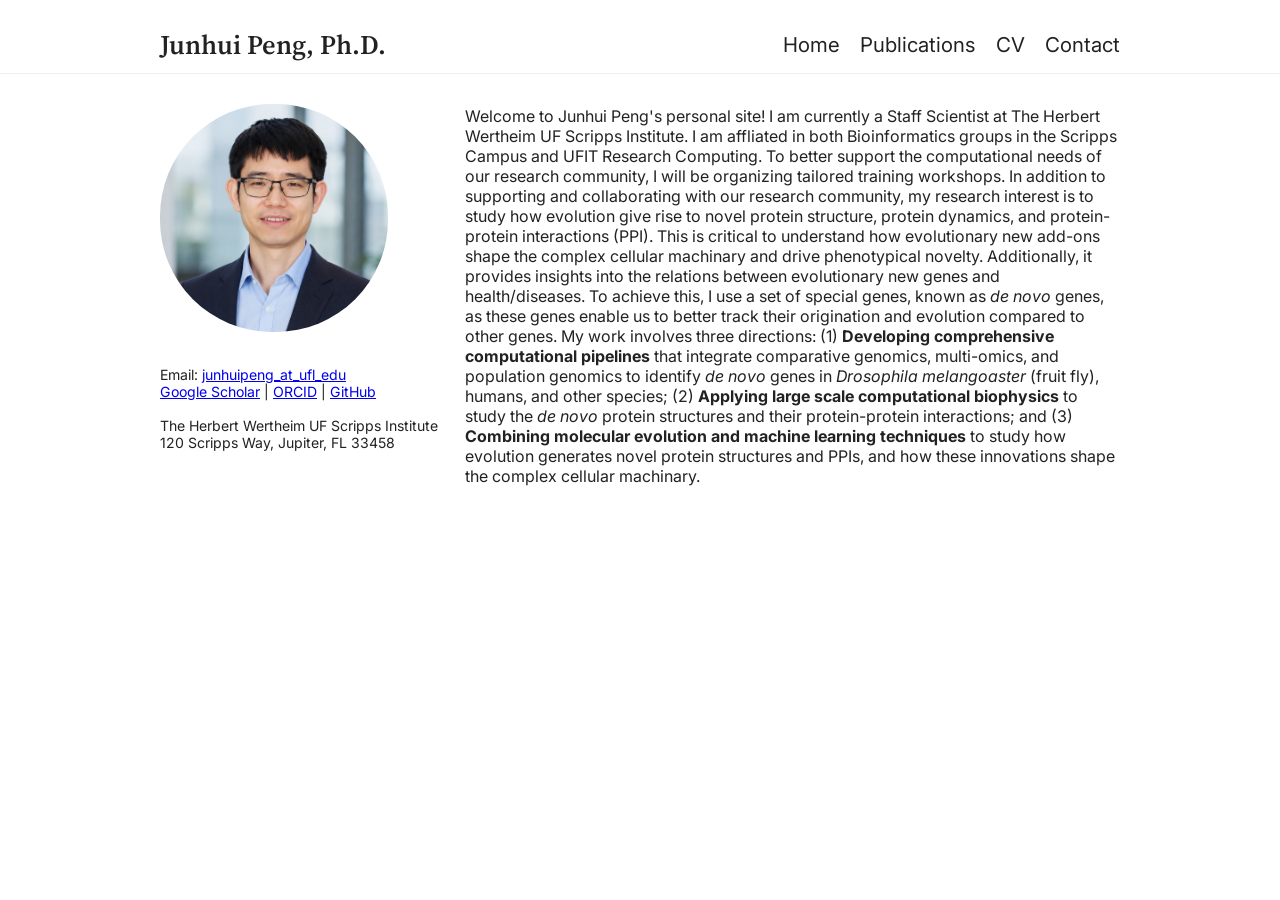
<file: index.html>
<!DOCTYPE html>
<html lang="en">
<head>
  <meta charset="UTF-8" />
  <meta name="viewport" content="width=device-width, initial-scale=1.0" />
  <title>Junhui Peng | Home</title>
  <link rel="stylesheet" href="css/styles.css" />
  <link href="https://fonts.googleapis.com/css2?family=Inter:wght@400;700&family=Source+Serif+Pro:wght@600&display=swap" rel="stylesheet">
</head>
<body>
  <header>
    <nav class="navbar">
      <div class="nav-container">
        <a href="index.html" class="logo">Junhui Peng, Ph.D.</a>
        <ul class="nav-links">
          <li><a href="index.html">Home</a></li>
          <!--<li><a href="research.html">Research</a></li>-->
          <li><a href="publications.html">Publications</a></li>
          <!--<li><a href="teaching.html">Teaching</a></li>-->
          <li><a href="cv.html">CV</a></li>
          <li><a href="contact.html">Contact</a></li>
        </ul>
      </div>
    </nav>
  </header>
  <main class="home-section">
    <!--<section class="gray-wrapper">-->
    <!--<h2 style="text-align: center;">About Me </h2>-->
      <div class="intro">
        <p style="font-size: 0.88rem;">
          <img src="assets/images/profile.jpg" alt="Profile" class="profile-img"><br><br>
          Email: <a href="mailto:junhuipeng@ufl.edu">junhuipeng_at_ufl_edu</a><br>
          <a href="https://scholar.google.com/citations?hl=en&user=c5EdqCYAAAAJ&view_op=list_works&sortby=pubdate">Google Scholar</a>  |   
          <a href="https://orcid.org/0000-0003-2855-2299">ORCID</a>  |   
          <a href="https://github.com/pjhustc">GitHub</a><br><br>
          The Herbert Wertheim UF Scripps Institute<br>
          120 Scripps Way, Jupiter, FL 33458
        </p>
        <div class="intro-text">
          <p> Welcome to Junhui Peng's personal site! I am currently a Staff Scientist at The Herbert Wertheim UF Scripps Institute. 
            I am affliated in both Bioinformatics groups in the Scripps Campus and UFIT Research Computing. 
            To better support the computational needs of our research community, I will be organizing tailored training workshops. 
            In addition to supporting and collaborating with our research community, my research interest is to study how evolution give rise to 
            novel protein structure, protein dynamics, and protein-protein interactions (PPI). 
            This is critical to understand how evolutionary new add-ons shape the complex cellular machinary 
            and drive phenotypical novelty. Additionally, it provides insights into the relations between evolutionary new genes and health/diseases. 
            To achieve this, I use a set of special genes, known as <i>de novo</i> genes, as these genes enable us to better track their origination and evolution compared to other genes. 
            My work involves three directions: (1) <b>Developing comprehensive computational pipelines</b> that integrate comparative genomics, multi-omics, and population genomics to 
            identify <i>de novo</i> genes in <i>Drosophila melangoaster</i> (fruit fly), humans, and other species; (2) <b>Applying large scale computational biophysics</b> to 
            study the <i>de novo</i> protein structures and their protein-protein interactions; and (3) <b>Combining molecular evolution and machine learning techniques</b> to 
            study how evolution generates novel protein structures and PPIs, and how these innovations shape the complex cellular machinary. 
          </p>
        </div>
      </div>
    <!--</section>-->
    <!--<section class="gray-wrapper">
      <section class="highlights">
        <h2 style="text-align: center;">News and highlights</h2>
        <div id="news-list" class="news-list"></div>
      </section>
    </section>
    <script src="js/news.js"></script>-->
  </main>
</body>
</html>
</file>
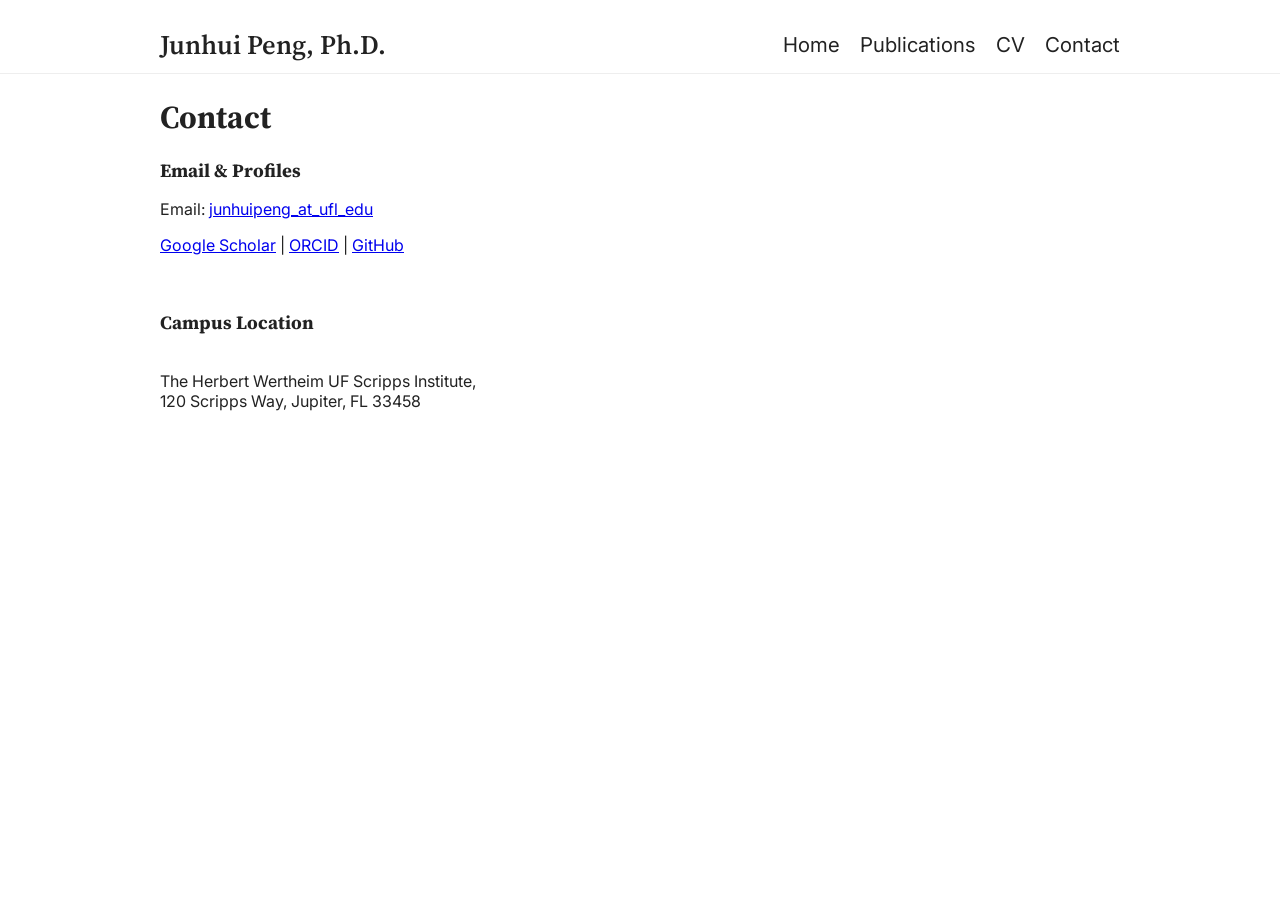
<file: contact.html>
<!DOCTYPE html>
<html lang="en">
<head>
  <meta charset="UTF-8" />
  <meta name="viewport" content="width=device-width, initial-scale=1.0" />
  <title>Junhui Peng | Contact</title>
  <link rel="stylesheet" href="css/styles.css" />
  <link href="https://fonts.googleapis.com/css2?family=Inter:wght@400;700&family=Source+Serif+Pro:wght@600&display=swap" rel="stylesheet">
</head>
<body>
  <header>
    <nav class="navbar">
      <div class="nav-container">
        <a href="index.html" class="logo">Junhui Peng, Ph.D.</a>
        <ul class="nav-links">
          <li><a href="index.html">Home</a></li>
          <!--<li><a href="research.html">Research</a></li>-->
          <li><a href="publications.html">Publications</a></li>
         <!--<li><a href="teaching.html">Teaching</a></li>-->
          <li><a href="cv.html">CV</a></li>
          <li><a href="contact.html">Contact</a></li>
        </ul>
      </div>
    </nav>
  </header>
  <main class="home-section">
    <h1>Contact</h1>
    <h3>Email & Profiles</h3>
    <p>Email: <a href="mailto:junhuipeng@ufl.edu">junhuipeng_at_ufl_edu</a></p>
    <p><a href="https://scholar.google.com/citations?hl=en&user=c5EdqCYAAAAJ&view_op=list_works&sortby=pubdate">Google Scholar</a> | 
      <a href="https://orcid.org/0000-0003-2855-2299">ORCID</a> | 
      <a href="https://github.com/pjhustc">GitHub</a>
    </p>
    <br>
    <h3>Campus Location</h3>
    <p><br>The Herbert Wertheim UF Scripps Institute,<br>120 Scripps Way, Jupiter, FL 33458</p>
    <div class="map-container">
      <iframe src="https://www.google.com/maps/embed?pb=!1m18!1m12!1m3!1d3558.5711370529893!2d-80.1153045245309!3d26.885363461265253!2m3!1f0!2f0!3f0!3m2!1i1024!2i768!4f13.1!3m3!1m2!1s0x88ded5908e96780d%3A0x70edb93703d374d7!2sThe%20Herbert%20Wertheim%20UF%20Scripps%20Institute%20for%20Biomedical%20Innovation%20%26%20Technology!5e0!3m2!1sen!2sus!4v1785461303921!5m2!1sen!2sus"
      width="50%" height="300" style="border:0;" 
      allowfullscreen="" loading="lazy" 
      referrerpolicy="no-referrer-when-downgrade">
      </iframe>
    </div>
  </main>
</body>
</html>
</file>
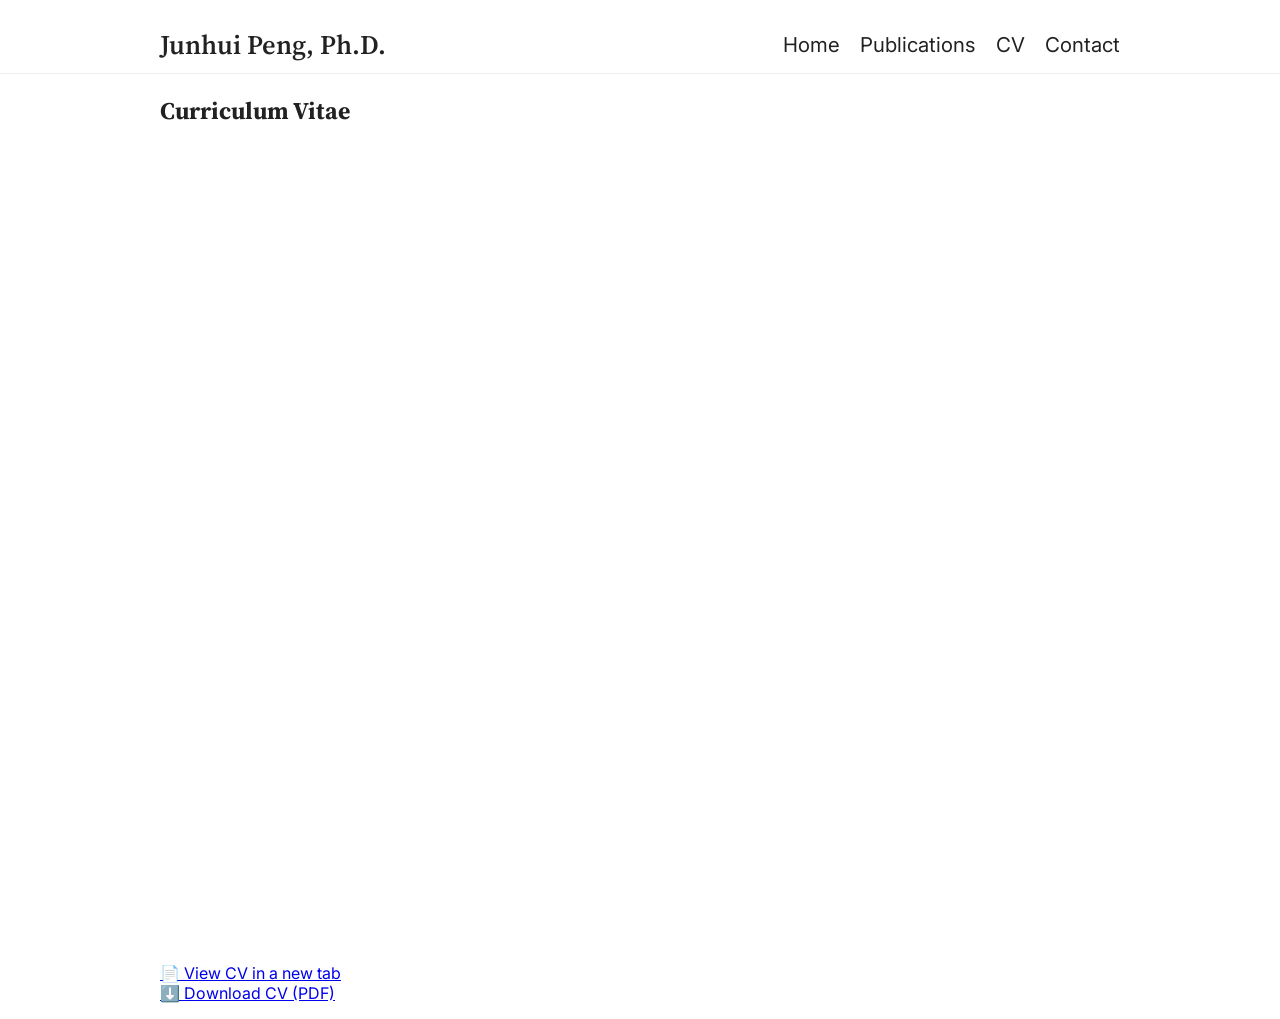
<file: cv.html>
<!DOCTYPE html>
<html lang="en">
<head>
  <meta charset="UTF-8" />
  <meta name="viewport" content="width=device-width, initial-scale=1.0" />
  <title>Junhui Peng | CV</title>
  <link rel="stylesheet" href="css/styles.css" />
  <link href="https://fonts.googleapis.com/css2?family=Inter:wght@400;700&family=Source+Serif+Pro:wght@600&display=swap" rel="stylesheet">
</head>
<body>
  <header>
    <nav class="navbar">
      <div class="nav-container">
        <a href="index.html" class="logo">Junhui Peng, Ph.D.</a>
        <ul class="nav-links">
          <li><a href="index.html">Home</a></li>
          <!--<li><a href="research.html">Research</a></li>-->
          <li><a href="publications.html">Publications</a></li>
          <!--<li><a href="teaching.html">Teaching</a></li>-->
          <li><a href="cv.html">CV</a></li>
          <li><a href="contact.html">Contact</a></li>
        </ul>
      </div>
    </nav>
  </header>
  <main class="home-section">
    <h2>Curriculum Vitae</h2>
    <iframe
      src="assets/cv.pdf"
      width="100%"
      height="800"
      style="border: none;"
      title="Junhui Peng CV"
      loading="lazy">
    </iframe>
    <p>
      <a href="assets/cv.pdf" target="_blank">📄 View CV in a new tab</a><br>
      <a href="assets/cv.pdf" download>⬇️ Download CV (PDF)</a>
    </p>
  </main>
</body>
</html>
</file>
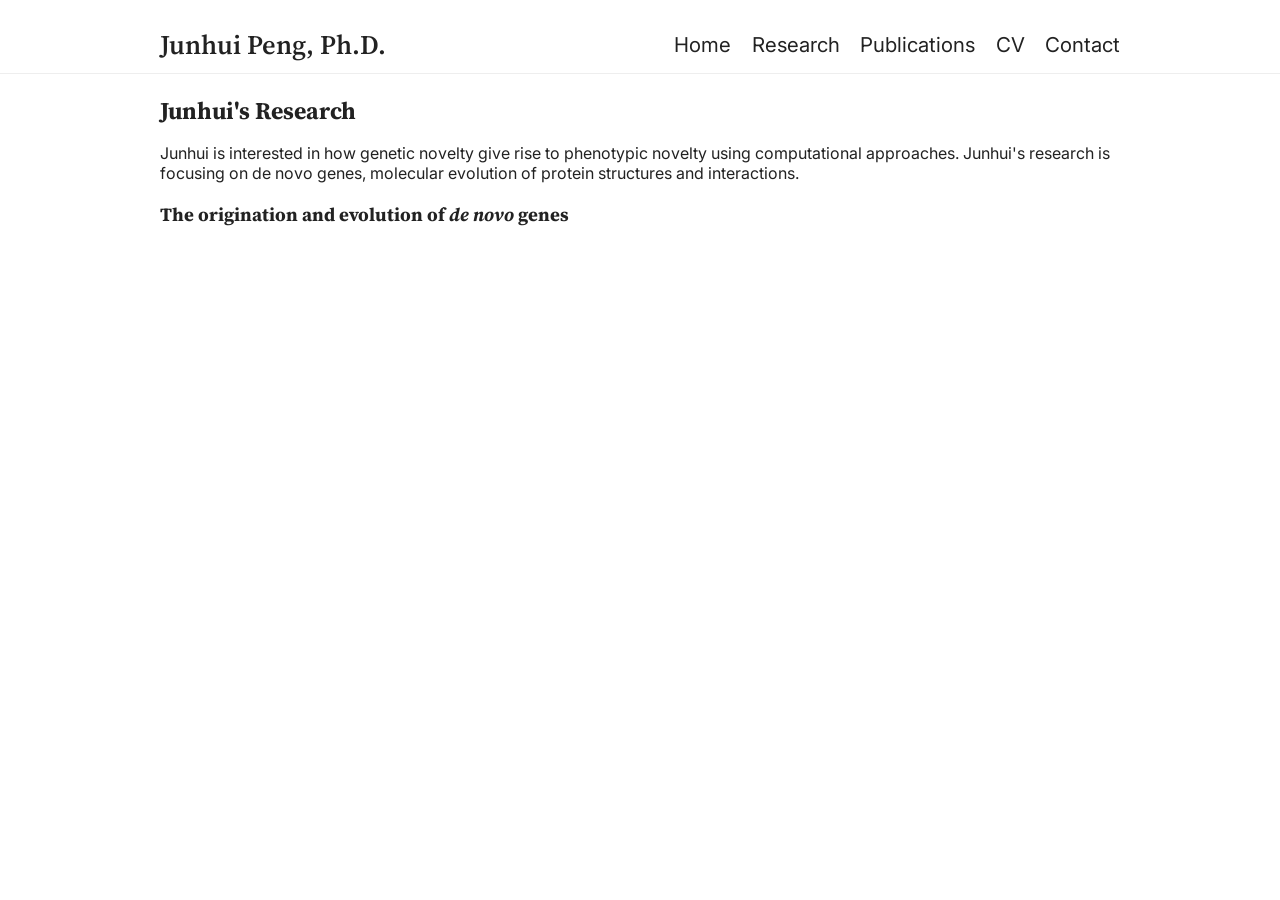
<file: research.html>
<!DOCTYPE html>
<html lang="en">
<head>
  <meta charset="UTF-8" />
  <meta name="viewport" content="width=device-width, initial-scale=1.0" />
  <title>Junhui Peng | Research</title>
  <link rel="stylesheet" href="css/styles.css" />
  <link href="https://fonts.googleapis.com/css2?family=Inter:wght@400;700&family=Source+Serif+Pro:wght@600&display=swap" rel="stylesheet">
</head>
<body>
  <header>
    <nav class="navbar">
      <div class="nav-container">
        <a href="index.html" class="logo">Junhui Peng, Ph.D.</a>
        <ul class="nav-links">
          <li><a href="index.html">Home</a></li>
          <li><a href="research.html">Research</a></li>
          <li><a href="publications.html">Publications</a></li>
          <!--<li><a href="teaching.html">Teaching</a></li>-->
          <li><a href="cv.html">CV</a></li>
          <li><a href="contact.html">Contact</a></li>
        </ul>
      </div>
    </nav>
  </header>
  <main class="home-section">
    <h2>Junhui's Research</h2>
    <p>
      Junhui is interested in how genetic novelty give rise to phenotypic novelty using computational approaches. 
      Junhui's research is focusing on de novo genes, molecular evolution of protein structures and interactions.
    </p>
    <h3> The origination and evolution of <em>de novo</em> genes </h3>
    <p>
      
    </p>
    <h3>  </h3>
  </main>
</body>
</html>
</file>
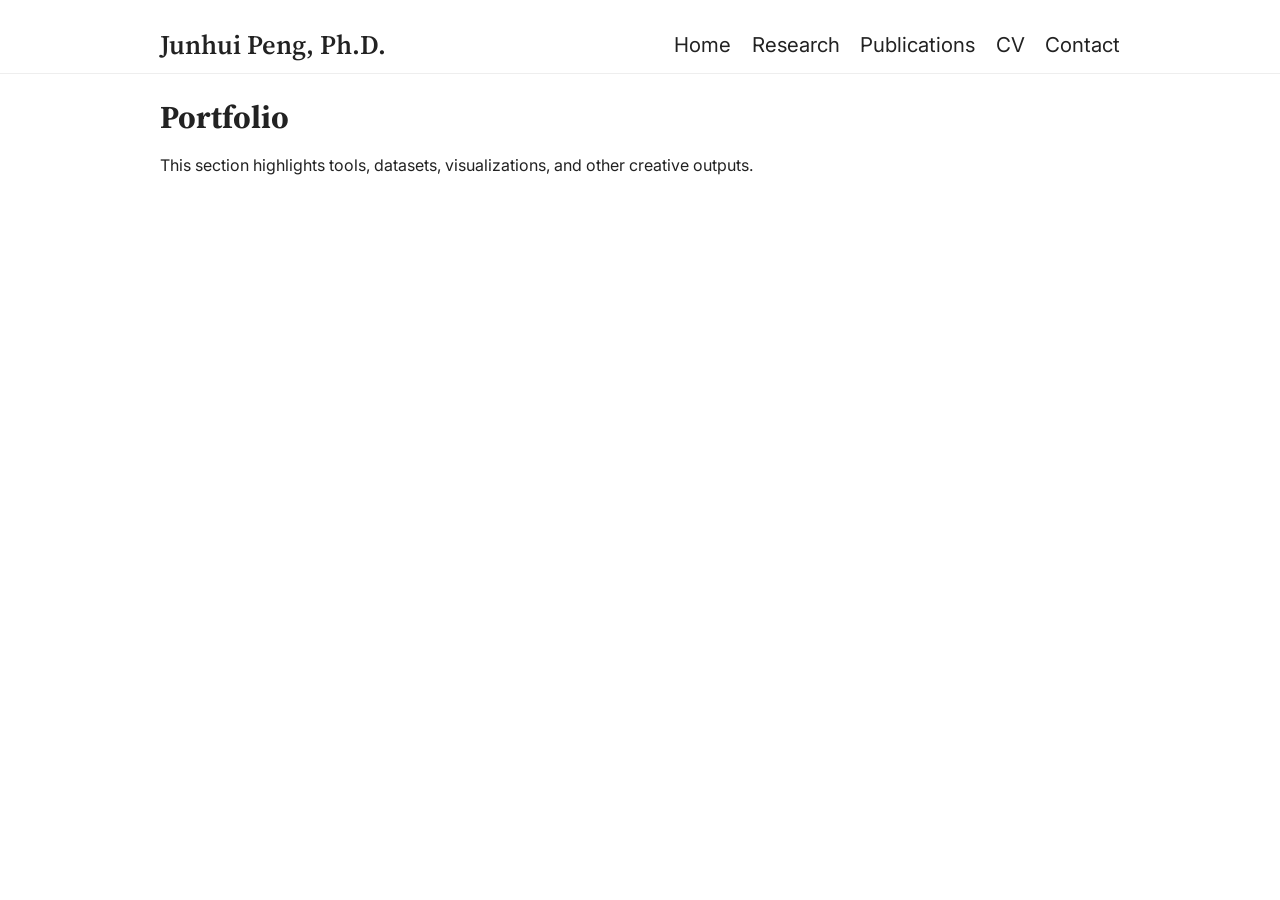
<file: teaching.html>
<!DOCTYPE html>
<html lang="en">
<head>
  <meta charset="UTF-8" />
  <meta name="viewport" content="width=device-width, initial-scale=1.0" />
  <title>Junhui Peng | Teaching</title>
  <link rel="stylesheet" href="css/styles.css" />
  <link href="https://fonts.googleapis.com/css2?family=Inter:wght@400;700&family=Source+Serif+Pro:wght@600&display=swap" rel="stylesheet">
</head>
<body>
  <header>
    <nav class="navbar">
      <div class="nav-container">
        <a href="index.html" class="logo">Junhui Peng, Ph.D.</a>
        <ul class="nav-links">
          <li><a href="index.html">Home</a></li>
          <li><a href="research.html">Research</a></li>
          <li><a href="publications.html">Publications</a></li>
          <!--<li><a href="teaching.html">Teaching</a></li>-->
          <li><a href="cv.html">CV</a></li>
          <li><a href="contact.html">Contact</a></li>
        </ul>
      </div>
    </nav>
  </header>
  <main class="home-section">
    <h1>Portfolio</h1><p>This section highlights tools, datasets, visualizations, and other creative outputs.</p>
  </main>
</body>
</html>
</file>
<file: css/styles.css>
body {
  margin: 0;
  font-family: 'Inter', sans-serif;
  background: #fff;
  color: #222;
}
header {
  border-bottom: 1px solid #eee;
}
/* Unified heading styles */
h1, h2, h3, h4, h5, h6 {
  font-family: 'Source Serif Pro', serif;
  font-weight: 700;
  margin-bottom: 1rem;
}
.navbar {
  background: #FFF;
  padding: 1rem 0rem 0rem 0rem;
}
.nav-container {
  display: flex;
  justify-content: space-between;
  align-items: center;
  max-width: 960px;
  margin: 0 auto;
}
.nav-links {
  list-style: none;
  display: flex;
  gap: 1.28rem;
}
.nav-links a {
  text-decoration: none;
  /*color: #007acc;*/
  color: #222;
  font-size: 1.28rem;
  font-weight: 400;
}
.logo {
  font-family: 'Source Serif Pro', serif;
  font-size: 1.68rem;
  font-weight: 600;
  color: #222;
  text-decoration: none;
}
.home-section {
  max-width: 960px;
  margin: 1rem auto;
  padding: 0 0;
}
.gray-wrapper {
  /*background-color: #f8f8f8; /* Or #fdfdfd / #f0f2f5 */
  border: 1px solid #eee; /* light gray border */ 
  /*background-color: #FcFcFc;*/
  padding: 0.66rem 0.66rem;
  border-radius: 16px;
}
.intro {
  display: flex;
  flex-wrap: wrap;
  align-items: flex-start;
  gap: 1.68rem;
}
@media (max-width: 768px) {
  .intro {
    flex-direction: column;
    align-items: center;
    text-align: center;
    gap: 2rem;
  }
}
.profile-img {
  width: 228px;
  height: 228px;
  border-radius: 112px;
  display: block;
  object-fit: cover;
  flex-shrink: 0;
  align-self: center;
  /*align-self: flex-start;*/
}
.intro-text {
  font-family: 'Source Serif Pro', serif;
  flex: 1;
  min-width: 250px;
}
.intro-text p {
  font-family: 'Inter', serif;
  /*font-weight: 400;*/
  font-size: 1rem;
}
/* Align the entire highlights section under the intro text */
.aligned-block {
  margin-left: calc(228px + 1.68rem); /* profile image width + gap */
}
/* Highlight section formatting */
.highlights {
  margin-top: 0;
  font-family: 'Source Serif Pro', serif;
}
/* Text inside the highlights section */
.highlights p {
  font-family: 'Inter', sans-serif;
  font-weight: 400;
  font-size: 1rem;
  margin-bottom: 1rem;
}
/* Layout for the list of highlights */
.news-list {
  display: flex;
  flex-direction: column;
  gap: 3rem; /* more breathing space between items */
}
/* Each highlight item = image + description */
.news-item {
  display: flex;
  align-items: flex-start;
  gap: 3.6rem; /* match .intro gap */
  flex-wrap: wrap;
}
/* Container to fix image alignment with profile image */
.news-image {
  width: 200px; /* same as .profile-img */
  height: auto;
  object-fit: cover;
  border-radius: 8px;
  flex-shrink: 0;
}
/* Right-side text block */
.news-text {
  flex: 1;
  min-width: 250px;
  /*font-family: 'Inter', sans-serif;
  font-weight: 400;
  font-size: 1rem;*/
  margin-top: 0;
}
/* Responsive: align everything in one column */
@media (max-width: 768px) {
  .aligned-block {
    margin-left: 0;
  }
  .news-item {
    flex-direction: column;
    gap: 1rem;
  }
  .news-image {
    width: 100%;
    height: auto;
  }
}
.map-container {
  margin-top: 1rem;
  border-radius: 8px;
  overflow: hidden;
}
.pub-icon {
  height: 1em;
  width: auto;
  /*vertical-align: text-bottom;*/
  vertical-align: text-center;
  margin-left: 0.1em;
}
#pub-list li:not(:last-child) {
  border-bottom: 0px solid #eee;
  padding-bottom: 0.66rem;
}
</file>
